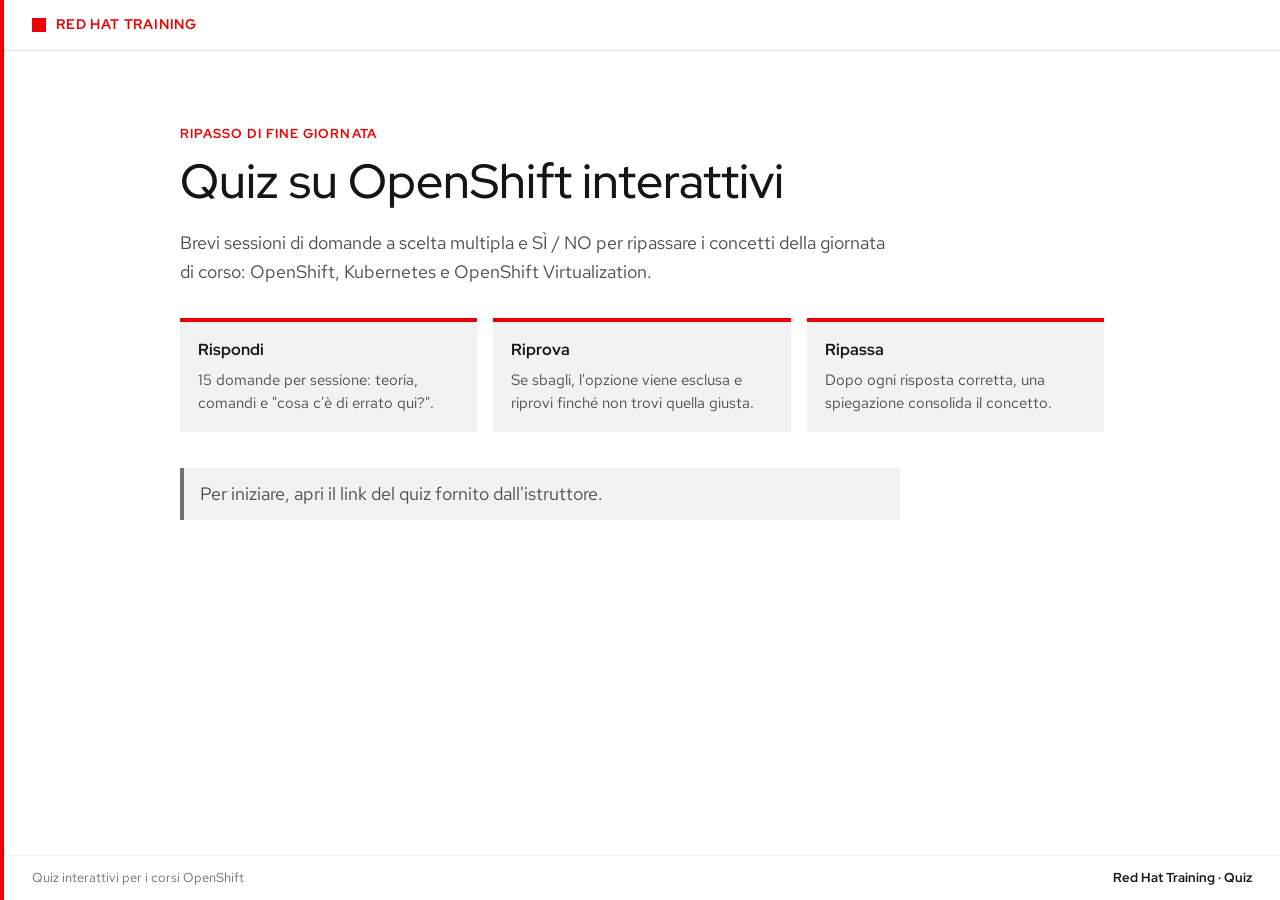
<file: index.html>
<!doctype html>
<html lang="it">
<head>
  <meta charset="utf-8">
  <meta name="viewport" content="width=device-width, initial-scale=1">
  <meta name="robots" content="noindex, nofollow">
  <title>Quiz OpenShift</title>
  <link rel="preconnect" href="https://fonts.googleapis.com">
  <link rel="preconnect" href="https://fonts.gstatic.com" crossorigin>
  <link href="https://fonts.googleapis.com/css2?family=Red+Hat+Display:wght@500;700&family=Red+Hat+Text:wght@400;500&display=swap" rel="stylesheet">
  <style>
    :root { --red: #ee0000; --ink: #151515; --ink-2: #4d4d4d; --ink-3: #707070; --soft: #f2f2f2; }
    * { box-sizing: border-box; }
    html, body { margin: 0; }
    body {
      min-height: 100vh; display: flex; flex-direction: column; background: #fff; color: var(--ink);
      font-family: "Red Hat Text", "Segoe UI", Arial, sans-serif; font-size: 18px; line-height: 1.55;
      border-left: 4px solid var(--red);
    }
    header { display: flex; align-items: center; gap: 10px; padding: 14px 28px; border-bottom: 3px solid var(--soft); }
    .mark { width: 14px; height: 14px; background: var(--red); }
    .label { font-family: "Red Hat Display", Arial, sans-serif; font-weight: 700; font-size: .85rem; letter-spacing: .06em; text-transform: uppercase; color: var(--red); }
    main { flex: 1; width: 100%; max-width: 980px; margin: 0 auto; padding: 72px 28px 48px; }
    .eyebrow { font-family: "Red Hat Display", Arial, sans-serif; font-weight: 700; font-size: .8rem; letter-spacing: .08em; text-transform: uppercase; color: var(--red); margin: 0 0 10px; }
    h1 { font-family: "Red Hat Display", Arial, sans-serif; font-weight: 500; font-size: clamp(2rem, 5vw, 3rem); line-height: 1.15; margin: 0 0 20px; }
    .lead { font-size: 1.15rem; color: var(--ink-2); max-width: 720px; margin: 0 0 32px; }
    .cards { display: grid; grid-template-columns: repeat(3, 1fr); gap: 16px; margin: 0 0 36px; }
    .card { border-top: 4px solid var(--red); background: var(--soft); padding: 16px 18px; }
    .card h2 { font-family: "Red Hat Display", Arial, sans-serif; font-weight: 700; font-size: 1rem; margin: 0 0 6px; }
    .card p { margin: 0; font-size: .95rem; color: var(--ink-2); }
    .note { border-left: 4px solid var(--ink-3); background: var(--soft); padding: 12px 16px; color: var(--ink-2); max-width: 720px; }
    footer { display: flex; justify-content: space-between; flex-wrap: wrap; gap: 12px; padding: 12px 28px; font-size: .8rem; color: var(--ink-3); border-top: 1px solid var(--soft); }
    footer strong { color: var(--ink); font-family: "Red Hat Display", Arial, sans-serif; }
    @media (max-width: 720px) {
      body { font-size: 16px; border-left-width: 3px; }
      header, main, footer { padding-left: 16px; padding-right: 16px; }
      main { padding-top: 40px; }
      .cards { grid-template-columns: 1fr; }
    }
  </style>
</head>
<body>
  <header><span class="mark" aria-hidden="true"></span><span class="label">Red Hat Training</span></header>
  <main>
    <p class="eyebrow">Ripasso di fine giornata</p>
    <h1>Quiz su OpenShift interattivi</h1>
    <p class="lead">Brevi sessioni di domande a scelta multipla e SÌ / NO per ripassare i concetti della giornata di corso: OpenShift, Kubernetes e OpenShift Virtualization.</p>
    <div class="cards">
      <div class="card"><h2>Rispondi</h2><p>15 domande per sessione: teoria, comandi e "cosa c'è di errato qui?".</p></div>
      <div class="card"><h2>Riprova</h2><p>Se sbagli, l'opzione viene esclusa e riprovi finché non trovi quella giusta.</p></div>
      <div class="card"><h2>Ripassa</h2><p>Dopo ogni risposta corretta, una spiegazione consolida il concetto.</p></div>
    </div>
    <p class="note">Per iniziare, apri il link del quiz fornito dall'istruttore.</p>
  </main>
  <footer><span>Quiz interattivi per i corsi OpenShift</span><strong>Red Hat Training · Quiz</strong></footer>
</body>
</html>
</file>
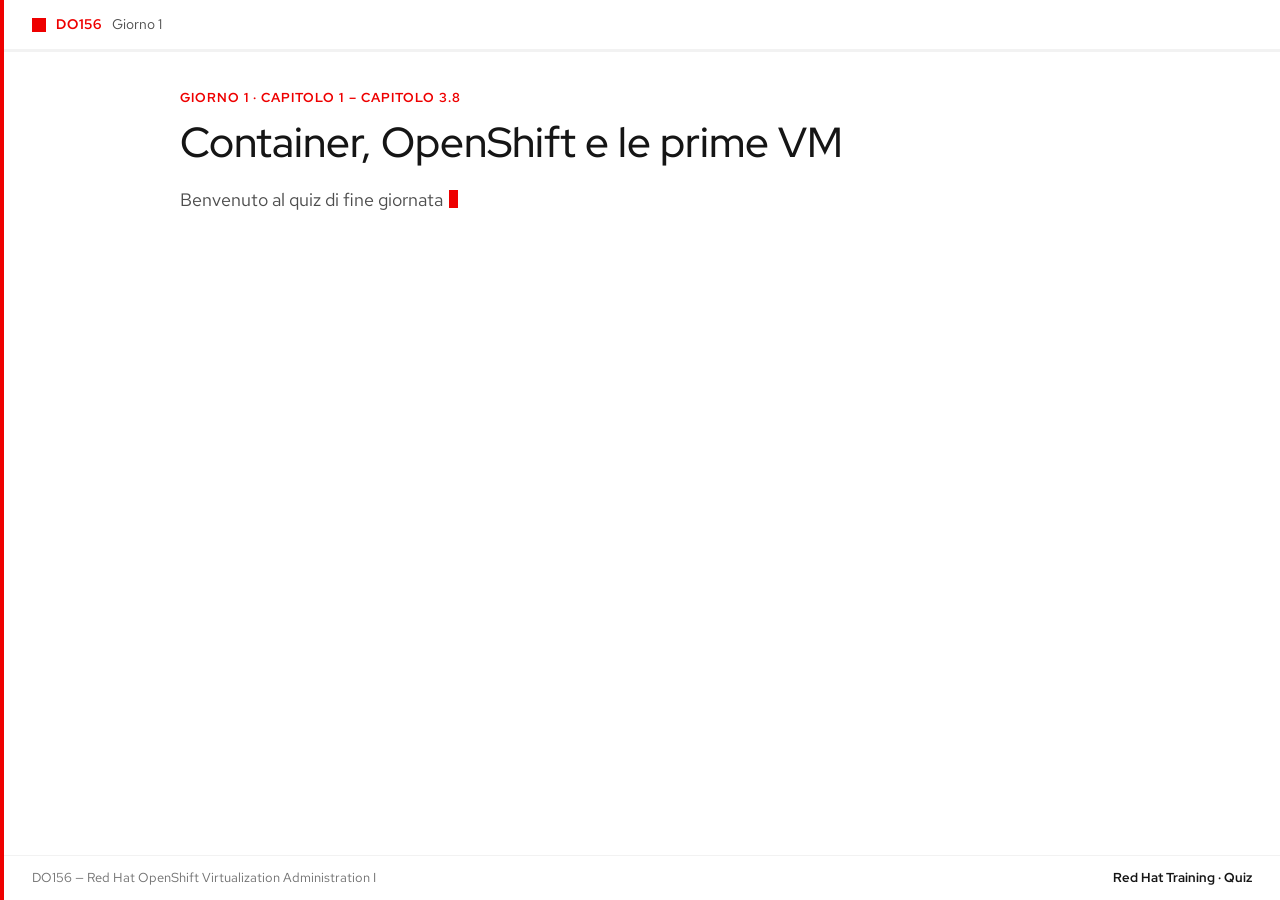
<file: DO156-day1.html>
<!doctype html>
<html lang="it">
<head>
  <meta charset="utf-8">
  <meta name="viewport" content="width=device-width, initial-scale=1">
  <meta name="robots" content="noindex, nofollow">
  <title>Container, OpenShift e le prime VM</title>
  <link rel="preconnect" href="https://fonts.googleapis.com">
  <link rel="preconnect" href="https://fonts.gstatic.com" crossorigin>
  <link href="https://fonts.googleapis.com/css2?family=Red+Hat+Display:wght@400;500;700;900&family=Red+Hat+Mono:wght@400;500&family=Red+Hat+Text:wght@400;500;700&display=swap" rel="stylesheet">
  <link rel="stylesheet" href="quiz.css">
</head>
<body>
  <header class="top">
    <div class="brand">
      <span class="mark" aria-hidden="true"></span>
      <span id="course-code" class="course-code">QUIZ</span>
      <span id="course-day" class="course-day"></span>
    </div>
    <div class="stats" id="stats" hidden>
      <span class="stat"><span class="k">Domanda</span><span class="v" id="progress">0/0</span></span>
      <span class="stat"><span class="k">Punti</span><span class="v" id="score">0</span></span>
      <span class="stat"><span class="k">Tempo</span><span class="v mono" id="timer" title="Tempo di risposta (le spiegazioni non contano)">00:00</span></span>
    </div>
  </header>
  <div class="bar" aria-hidden="true"><div id="bar-fill"></div></div>

  <main id="stage" aria-live="polite"></main>

  <footer class="foot">
    <span id="foot-course"></span>
    <span class="foot-brand">Red Hat Training · Quiz</span>
  </footer>

  <script type="application/json" id="quiz-data">{"meta":{"format":"quiz","id":"do156_day1_rapido","courseCode":"DO156","course":"DO156 — Red Hat OpenShift Virtualization Administration I","day":"Giorno 1","chapters":"Capitolo 1 – Capitolo 3.8","title":"Container, OpenShift e le prime VM","version":"1.0","language":"it","intro":["Benvenuto al quiz di fine giornata del corso DO156.","Oggi abbiamo visto container e Kubernetes, le edizioni e la console di OpenShift, l'architettura di OpenShift Virtualization e come creare e gestire le prime macchine virtuali.","Leggi con attenzione: alcune domande ti chiedono di trovare l'errore in un comando o in un manifest."],"outro":"Fondamenta ripassate. Domani: monitoraggio delle VM e networking."},"settings":{"shuffleOptions":true,"charsPerSecond":20,"points":[1000,500,250,100]},"questions":[{"id":"d1-cgroups","type":"choice","topic":"1.1 Containers and Kubernetes","question":"Un container sta consumando tutta la RAM del nodo. Quale meccanismo del kernel Linux permette di limitare CPU e memoria che un container può usare?","options":[{"id":"a","text":"Control Groups (cgroups)"},{"id":"b","text":"Namespaces"},{"id":"c","text":"SELinux"},{"id":"d","text":"chroot"}],"answer":"a","explanation":["I Control Groups (cgroups) assegnano a un gruppo di processi un tetto di risorse: CPU, memoria, I/O. Quando in un Pod imposti `resources.limits`, è il kernel, tramite i cgroups, a far rispettare quei valori.","I namespace, invece, isolano ciò che il processo vede (processi, rete, filesystem montati, hostname): danno l'illusione di essere soli sulla macchina, ma non limitano il consumo. SELinux aggiunge controllo degli accessi, non quote.","Regola da ricordare: namespace = isolamento, cgroups = limiti."]},{"id":"d1-namespaces","type":"yesno","topic":"1.1 Containers and Kubernetes","question":"I namespace del kernel Linux servono a limitare la quantità di memoria che un container può utilizzare?","answer":"no","explanation":["No. I namespace isolano la visibilità: ogni container ha la sua vista dei processi (PID namespace), delle interfacce di rete (network namespace), dei filesystem montati (mount namespace) e dell'hostname (UTS namespace).","Per limitare la memoria servono i cgroups. Le due tecnologie lavorano insieme: è la loro combinazione a trasformare un normale processo in un container isolato e contenuto.","Curiosità: anche ogni VM di OpenShift Virtualization gira dentro un pod, e quindi beneficia dello stesso isolamento."]},{"id":"d1-editions","type":"choice","topic":"1.3 OpenShift Components and Editions","question":"Un cliente vuole usare OpenShift solo per eseguire macchine virtuali, migrando da un hypervisor tradizionale, senza applicazioni containerizzate. Quale edizione è pensata per questo caso?","options":[{"id":"a","text":"OpenShift Virtualization Engine"},{"id":"b","text":"OpenShift Kubernetes Engine"},{"id":"c","text":"OpenShift Container Platform"},{"id":"d","text":"OpenShift Platform Plus"}],"answer":"a","explanation":["OpenShift Virtualization Engine è l'edizione dedicata ai soli carichi virtualizzati: include OpenShift Virtualization e i servizi di piattaforma necessari, ma non è pensata per eseguire applicazioni in container.","OpenShift Kubernetes Engine offre il nucleo enterprise di Kubernetes; OpenShift Container Platform aggiunge gli strumenti per sviluppatori e i servizi applicativi; OpenShift Platform Plus include anche gestione multi-cluster, sicurezza avanzata e registry.","Scegliere l'edizione giusta significa pagare solo ciò che serve al carico di lavoro."]},{"id":"d1-perspective","type":"yesno","topic":"1.5 OpenShift Web Console","question":"Nella console web, la prospettiva Administrator è quella in cui trovi la gestione di nodi, operatori installati e impostazioni del cluster?","answer":"si","explanation":["Sì. La prospettiva Administrator espone le risorse dell'intero cluster: Compute (nodi), Operators (OperatorHub e operatori installati), Administration (impostazioni del cluster) e la sezione Virtualization.","La prospettiva Developer è orientata alle applicazioni di un progetto: vista Topology, build, deploy e monitoraggio dell'applicazione.","In entrambe lavori dentro un Project: è un namespace Kubernetes con in più metadati e controlli di accesso."]},{"id":"d1-imperative-error","type":"choice","topic":"1.7 CLI · gestione imperativa","question":"Un collega vuole creare un deployment in modo imperativo e digita il comando qui sotto. Cosa c'è di errato?","code":["$ oc create deployment myapp -image=nginx"],"options":[{"id":"a","text":"Il flag va scritto con due trattini: `--image=nginx`"},{"id":"b","text":"`oc create` non può creare deployment: serve `oc apply`"},{"id":"c","text":"Manca l'opzione obbligatoria `-n` con il nome del progetto"},{"id":"d","text":"L'immagine deve sempre includere il tag, es. `nginx:latest`"}],"answer":"a","explanation":["I flag lunghi di oc e kubectl vogliono due trattini (`--image`). Con un solo trattino, `-image` viene letto come una serie di flag brevi (`-i`, `-m`, …) e il comando fallisce con un errore di flag sconosciuto.","Questa è la gestione imperativa: dici al cluster cosa fare, subito, con un comando. È comoda per prove veloci, ma non lascia un file con lo stato desiderato da riutilizzare.","Senza `-n` il comando usa il progetto corrente, e se il tag è omesso viene usato `latest`: non sono errori."],"fix":["$ oc create deployment myapp --image=nginx"]},{"id":"d1-declarative","type":"choice","topic":"1.7 CLI · gestione dichiarativa","question":"Hai il manifest `web01.yaml` con la definizione di una VM e vuoi gestirla in modo dichiarativo: applicarlo ora e riapplicarlo dopo ogni modifica al file. Quale comando usi?","options":[{"id":"a","text":"`oc apply -f web01.yaml`"},{"id":"b","text":"`oc create -f web01.yaml`"},{"id":"c","text":"`oc get -f web01.yaml`"},{"id":"d","text":"`oc delete -f web01.yaml`"}],"answer":"a","explanation":["`oc apply -f` è il cuore della gestione dichiarativa: il file descrive lo stato desiderato e il cluster lo confronta con quello attuale, creando la risorsa se non esiste o aggiornandola se il file è cambiato.","`oc create -f` funziona la prima volta, ma alla seconda esecuzione fallisce con AlreadyExists: create è un'operazione imperativa. `oc get -f` si limita a leggere le risorse descritte nel file.","Il vantaggio del dichiarativo: i file YAML possono stare in Git, essere revisionati e riapplicati identici su più cluster."]},{"id":"d1-login","type":"choice","topic":"1.8 Accesso al cluster da CLI","question":"Dalla console web hai usato \"Copy login command\" e ottenuto un token. Quale comando ti autentica correttamente sul cluster da terminale?","options":[{"id":"a","text":"`oc login --token=sha256~Xyz --server=https://api.ocp4.example.com:6443`"},{"id":"b","text":"`oc login --token=sha256~Xyz --server=https://console-openshift-console.apps.ocp4.example.com`"},{"id":"c","text":"`kubectl login --token=sha256~Xyz --server=https://api.ocp4.example.com:6443`"},{"id":"d","text":"`oc project --token=sha256~Xyz https://api.ocp4.example.com:6443`"}],"answer":"a","explanation":["`oc login` si autentica contro l'API server, che risponde all'indirizzo api.\u003ccluster>.\u003cdominio> sulla porta 6443. L'URL della console web (sotto il dominio apps) serve al browser, non alla CLI.","kubectl non ha un sottocomando login: usa il file kubeconfig, che proprio `oc login` crea e aggiorna in `~/.kube/config`. Per questo dopo il login funziona anche kubectl.","Dopo il login, `oc whoami` mostra l'utente, `oc project \u003cnome>` cambia il progetto corrente e `oc get co` mostra lo stato dei cluster operator."]},{"id":"d1-vmotion","type":"choice","topic":"2.1 OpenShift Virtualization","question":"Un amministratore VMware chiede: \"Qual è l'equivalente di vMotion in OpenShift Virtualization?\"","options":[{"id":"a","text":"Live Migration"},{"id":"b","text":"StorageClass"},{"id":"c","text":"Descheduler"},{"id":"d","text":"Multus"}],"answer":"a","explanation":["La Live Migration sposta una VM in esecuzione da un nodo all'altro senza spegnerla, proprio come vMotion: memoria e stato vengono copiati mentre la VM continua a lavorare.","Le altre analogie viste nel corso: StorageClass ≈ datastore, descheduler e pod eviction ≈ DRS (ribilanciamento dei carichi), Multus ≈ switch virtuali per le reti aggiuntive.","Ricorda: la live migration richiede dischi su storage condiviso con accesso ReadWriteMany. Lo vedrai nel capitolo sullo storage."]},{"id":"d1-virt-launcher","type":"choice","topic":"2.3 Componenti di OpenShift Virtualization","question":"Per ogni VM in esecuzione, OpenShift Virtualization crea un pod che ospita il processo QEMU/KVM della macchina virtuale. Come si chiama questo pod?","options":[{"id":"a","text":"virt-launcher"},{"id":"b","text":"virt-handler"},{"id":"c","text":"virt-controller"},{"id":"d","text":"virt-api"}],"answer":"a","explanation":["Ogni VM accesa gira dentro un pod `virt-launcher-\u003cnome-vm>-xxxxx`, che contiene libvirtd e il processo QEMU/KVM. Per Kubernetes la VM è quindi un pod come gli altri: viene schedulata, ha risorse, label e rete.","Gli altri componenti: virt-api convalida le richieste (webhook), virt-controller riconcilia lo stato e crea i pod virt-launcher, virt-handler è il DaemonSet presente su ogni nodo che gestisce le VM locali.","Sono tutti installati dall'HyperConverged Operator nel namespace `openshift-cnv`."]},{"id":"d1-virt-handler","type":"yesno","topic":"2.3 Componenti di OpenShift Virtualization","question":"virt-handler viene eseguito come DaemonSet: ne trovi quindi un'istanza su ogni nodo che può ospitare VM?","answer":"si","explanation":["Sì. Un DaemonSet garantisce un pod per ciascun nodo selezionato. virt-handler deve stare su ogni nodo che esegue VM perché è l'agente locale: prende in carico le VMI assegnate a quel nodo e dialoga con i rispettivi virt-launcher.","Puoi verificarlo con `oc get pods -n openshift-cnv -o wide`: vedrai un pod virt-handler per ogni nodo, con il nome del nodo nella colonna NODE.","Se il virt-handler di un nodo non è pronto, quel nodo non può avviare né gestire macchine virtuali."]},{"id":"d1-vm-vmi","type":"choice","topic":"3.1 Virtual Machine Resources","question":"Fermi la VM `web01` con `virtctl stop web01`. Cosa succede alle risorse VirtualMachine e VirtualMachineInstance?","options":[{"id":"a","text":"La VirtualMachineInstance viene eliminata; la VirtualMachine resta con la sua configurazione"},{"id":"b","text":"Vengono eliminate entrambe: per riaccenderla bisogna riapplicare il manifest"},{"id":"c","text":"La VirtualMachine viene eliminata; la VirtualMachineInstance resta in stato Stopped"},{"id":"d","text":"Nessuna delle due cambia: il processo QEMU viene solo messo in pausa"}],"answer":"a","explanation":["La VirtualMachine (VM) è la definizione persistente e dichiarativa: CPU, memoria, dischi, reti e politica di esecuzione. La VirtualMachineInstance (VMI) rappresenta l'istanza in esecuzione, insieme al suo pod virt-launcher.","Allo stop la VMI viene eliminata, ma la VM resta: un successivo `virtctl start web01` crea una nuova VMI con la stessa configurazione.","Mettere in pausa è un'altra cosa: `virtctl pause vm web01` congela la VMI senza eliminarla, e `virtctl unpause vm web01` la riprende."]},{"id":"d1-runstrategy","type":"yesno","topic":"3.1 RunStrategy","question":"Questo manifest viene accettato dal cluster?","code":["apiVersion: kubevirt.io/v1","kind: VirtualMachine","metadata:","  name: db01","spec:","  running: true","  runStrategy: Always","  template:","    spec:","      # ... domain, volumes, networks ..."],"answer":"no","explanation":["No. `running` e `runStrategy` sono mutuamente esclusivi: la validazione di virt-api rifiuta una VM che li specifica entrambi. `running` è il campo storico (true/false), `runStrategy` quello attuale e più espressivo.","Valori principali di runStrategy: Always (la VM deve essere sempre accesa e viene riavviata se si arresta), RerunOnFailure (riavviata solo in caso di errore), Manual (decidi tu con start e stop), Halted (spenta).","I comandi `virtctl start` e `virtctl stop` agiscono proprio su questo stato desiderato."],"fix":["spec:","  runStrategy: Always","  template:","    spec:","      # ..."]},{"id":"d1-instancetype","type":"choice","topic":"3.3 Instance types","question":"Devi creare la VM per una cache in memoria che richiede molta RAM rispetto alle vCPU. Quale serie di common-instancetypes scegli?","options":[{"id":"a","text":"Serie M (memory-intensive)"},{"id":"b","text":"Serie U (universal, bilanciata)"},{"id":"c","text":"Serie CX (compute-intensive)"},{"id":"d","text":"Serie N (rete con DPDK)"}],"answer":"a","explanation":["Gli instance type definiscono in un colpo solo vCPU e memoria della VM. Le serie del catalogo common-instancetypes: U per uso generale e bilanciato, CX per carichi compute-intensive, M per carichi che richiedono molta memoria, N per rete ad alte prestazioni con DPDK, GN per GPU.","Il nome si legge serie, versione e taglia: `u1.medium` è serie U, versione 1, taglia medium. Più grande la taglia, più risorse.","Le preference (VirtualMachineClusterPreference) completano il quadro con le impostazioni consigliate per il sistema operativo guest, per esempio il bus dei dischi."]},{"id":"d1-cloudinit","type":"choice","topic":"3.3 cloud-init","question":"La VM si avvia, ma l'utente `devops` non viene creato e la chiave SSH non funziona. Cosa c'è di errato in questa parte del manifest?","code":["volumes:","- name: cloudinitdisk","  cloudInitNoCloud:","    userData: |-","      users:","      - name: devops","        ssh_authorized_keys:","        - ssh-ed25519 AAAAC3Nza... devops@workstation"],"options":[{"id":"a","text":"Manca la prima riga `#cloud-config` all'inizio di userData"},{"id":"b","text":"`cloudInitNoCloud` non esiste: si usa solo `cloudInitConfigDrive`"},{"id":"c","text":"Le chiavi SSH si possono iniettare solo dalla console web"},{"id":"d","text":"Il volume deve chiamarsi obbligatoriamente `cloud-init`"}],"answer":"a","explanation":["cloud-init interpreta userData come configurazione YAML solo se la prima riga è esattamente `#cloud-config`. Senza quell'intestazione il contenuto non viene riconosciuto: l'utente non viene creato e la chiave non viene installata.","`cloudInitNoCloud` è la sorgente dati usata di solito con OpenShift Virtualization: il contenuto arriva alla VM come un piccolo disco (qui `cloudinitdisk`) letto al primo avvio.","Con cloud-init puoi anche scrivere file (per esempio /etc/motd), installare pacchetti e abilitare servizi al boot."],"fix":["userData: |-","  #cloud-config","  users:","  - name: devops","    ssh_authorized_keys:","    - ssh-ed25519 AAAAC3Nza... devops@workstation"]},{"id":"d1-port-forward","type":"choice","topic":"3.7 virtctl","question":"La VM `web01` ha un web server sulla porta 80. Vuoi provarlo dalla workstation su http://localhost:8080 senza creare Service né Route. Quale comando usi?","options":[{"id":"a","text":"`virtctl port-forward vm/web01 8080:80`"},{"id":"b","text":"`virtctl port-forward vm/web01 80:8080`"},{"id":"c","text":"`virtctl expose vm web01 --port=8080`"},{"id":"d","text":"`virtctl console web01 --port=8080`"}],"answer":"a","explanation":["`virtctl port-forward` apre un tunnel dalla workstation alla VM passando dall'API server. La sintassi è `\u003cporta-locale>:\u003cporta-della-VM>`: 8080:80 inoltra localhost:8080 alla porta 80 di web01.","`virtctl expose` creerebbe invece un Service, mentre `virtctl console` apre la console seriale (testuale) e `virtctl vnc` quella grafica.","Il port-forward resta attivo finché il comando è in esecuzione: è uno strumento di test e debug, non un modo per esporre il servizio in modo permanente."]}]}</script>
  <script src="validate.js"></script>
  <script src="quiz.js"></script>
</body>
</html>
</file>
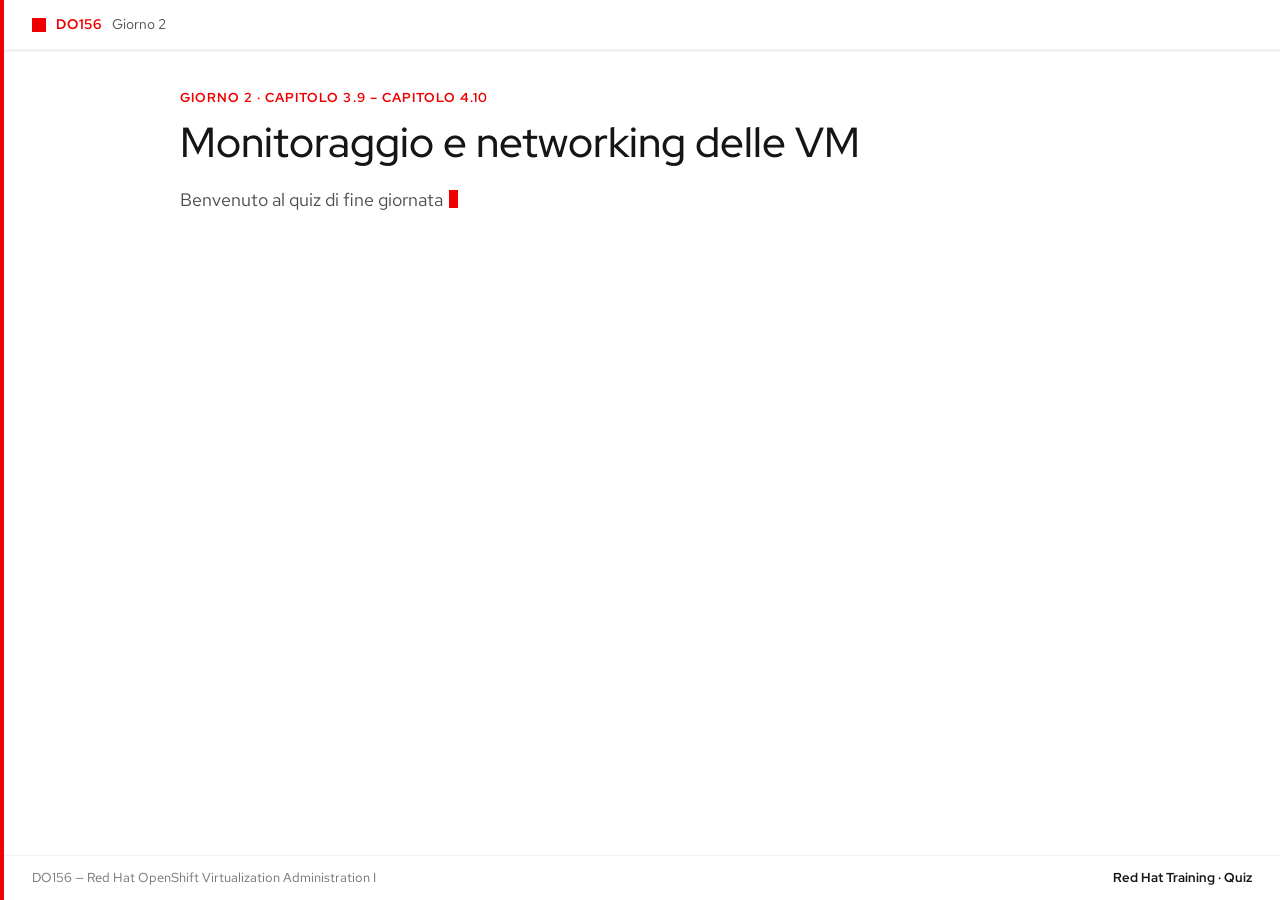
<file: DO156-day2.html>
<!doctype html>
<html lang="it">
<head>
  <meta charset="utf-8">
  <meta name="viewport" content="width=device-width, initial-scale=1">
  <meta name="robots" content="noindex, nofollow">
  <title>Monitoraggio e networking delle VM</title>
  <link rel="preconnect" href="https://fonts.googleapis.com">
  <link rel="preconnect" href="https://fonts.gstatic.com" crossorigin>
  <link href="https://fonts.googleapis.com/css2?family=Red+Hat+Display:wght@400;500;700;900&family=Red+Hat+Mono:wght@400;500&family=Red+Hat+Text:wght@400;500;700&display=swap" rel="stylesheet">
  <link rel="stylesheet" href="quiz.css">
</head>
<body>
  <header class="top">
    <div class="brand">
      <span class="mark" aria-hidden="true"></span>
      <span id="course-code" class="course-code">QUIZ</span>
      <span id="course-day" class="course-day"></span>
    </div>
    <div class="stats" id="stats" hidden>
      <span class="stat"><span class="k">Domanda</span><span class="v" id="progress">0/0</span></span>
      <span class="stat"><span class="k">Punti</span><span class="v" id="score">0</span></span>
      <span class="stat"><span class="k">Tempo</span><span class="v mono" id="timer" title="Tempo di risposta (le spiegazioni non contano)">00:00</span></span>
    </div>
  </header>
  <div class="bar" aria-hidden="true"><div id="bar-fill"></div></div>

  <main id="stage" aria-live="polite"></main>

  <footer class="foot">
    <span id="foot-course"></span>
    <span class="foot-brand">Red Hat Training · Quiz</span>
  </footer>

  <script type="application/json" id="quiz-data">{"meta":{"format":"quiz","id":"do156_day2_rapido","courseCode":"DO156","course":"DO156 — Red Hat OpenShift Virtualization Administration I","day":"Giorno 2","chapters":"Capitolo 3.9 – Capitolo 4.10","title":"Monitoraggio e networking delle VM","version":"1.0","language":"it","intro":["Benvenuto al quiz di fine giornata del corso DO156.","Oggi abbiamo visto il monitoraggio delle VM e il networking: pod network, Service, Multus, User-Defined Network, Route e Service LoadBalancer con MetalLB.","Alcune domande ti mostrano un manifest o un output di comando: leggili con attenzione prima di rispondere."],"outro":"Rete sotto controllo. Domani: VM multihomed e gestione dello storage."},"settings":{"shuffleOptions":true,"charsPerSecond":20,"points":[1000,500,250,100]},"questions":[{"id":"d2-metrics","type":"choice","topic":"3.9 Monitoring","question":"Nella pagina Virtualization > Overview vedi i grafici di CPU, memoria, IOPS dello storage e traffico di rete delle VM. Da dove provengono queste metriche?","options":[{"id":"a","text":"Dallo stack di monitoring di OpenShift basato su Prometheus"},{"id":"b","text":"Dal database etcd del cluster"},{"id":"c","text":"Dai log del pod virt-launcher"},{"id":"d","text":"Dal file /var/log/messages di ogni guest"}],"answer":"a","explanation":["OpenShift include uno stack di monitoring basato su Prometheus: raccoglie a intervalli regolari le metriche esposte dai componenti del cluster, comprese quelle di OpenShift Virtualization (con prefisso `kubevirt_`), e le rende disponibili alla console e alle regole di alert.","La console le mostra nei grafici; in Observe > Metrics puoi interrogarle direttamente in PromQL, e si possono visualizzare anche in dashboard Grafana.","etcd conserva lo stato delle risorse del cluster, non le serie storiche delle prestazioni."]},{"id":"d2-guest-agent","type":"yesno","topic":"3.9 QEMU guest agent","question":"Il QEMU guest agent deve essere installato e attivo nel sistema operativo della VM perché `virtctl guestosinfo` restituisca informazioni sul guest?","answer":"si","explanation":["Sì. Il QEMU guest agent è un piccolo demone (pacchetto qemu-guest-agent) che gira dentro la VM e risponde alle richieste dell'hypervisor: sistema operativo e versione, kernel, hostname, filesystem, utenti collegati, indirizzi IP.","Senza agent questi comandi non hanno nessuno a cui chiedere. Quando l'agent è raggiungibile, lo stato della VMI riporta la condizione AgentConnected.","L'agent serve anche altrove: per mostrare gli IP delle interfacce secondarie e per congelare il filesystem durante uno snapshot."]},{"id":"d2-fslist","type":"choice","topic":"3.10 Ispezione del guest","question":"Un utente segnala che il disco della VM `app01` è quasi pieno. Quale comando mostra, dal cluster, i filesystem montati nel guest con lo spazio totale e quello utilizzato?","options":[{"id":"a","text":"`virtctl fslist app01`"},{"id":"b","text":"`virtctl guestosinfo app01`"},{"id":"c","text":"`virtctl userlist app01`"},{"id":"d","text":"`oc get pvc app01`"}],"answer":"a","explanation":["`virtctl fslist` interroga il QEMU guest agent e restituisce i filesystem visti dal sistema operativo: punto di montaggio, tipo, spazio totale e usato.","`virtctl guestosinfo` restituisce invece informazioni sul sistema operativo (distribuzione, versione, kernel, hostname) e `virtctl userlist` gli utenti collegati. `oc get pvc` mostra la capacità del volume lato cluster, non lo spazio occupato dentro il guest.","Gli stessi dati compaiono nella pagina della VM della console web, quando il guest agent è attivo."]},{"id":"d2-resize","type":"choice","topic":"3.11 Diagnostica delle risorse","question":"La VM `mariadb-perf` (instance type `u1.small`) mostra nei grafici la CPU costantemente al 100%, mentre la memoria resta sotto il 50%. Qual è l'intervento corretto?","options":[{"id":"a","text":"Passare a un instance type con più vCPU"},{"id":"b","text":"Aumentare la dimensione del disco di root"},{"id":"c","text":"Aggiungere una seconda interfaccia di rete"},{"id":"d","text":"Creare uno snapshot della VM"}],"answer":"a","explanation":["I grafici indicano una saturazione della CPU, non della memoria né dello storage: la soluzione è dare più vCPU alla VM. Con gli instance type si sceglie una taglia più grande, invece di modificare a mano i singoli valori.","Prima di intervenire leggi sempre le metriche insieme: CPU, memoria, IOPS e rete. Un collo di bottiglia su una risorsa si risolve su quella risorsa.","Uno snapshot è utile prima di una modifica rischiosa, ma da solo non risolve un problema di prestazioni."]},{"id":"d2-masquerade","type":"choice","topic":"4.1 Software-defined networks","question":"Crei una VM senza specificare nulla sulla rete. Con quale metodo di binding la sua interfaccia viene collegata alla pod network predefinita?","options":[{"id":"a","text":"masquerade"},{"id":"b","text":"l2bridge"},{"id":"c","text":"SR-IOV"},{"id":"d","text":"macvtap"}],"answer":"a","explanation":["Il binding predefinito sulla pod network è `masquerade`: dentro il pod virt-launcher la VM riceve un indirizzo interno e il traffico viene tradotto (NAT) verso l'IP del pod. Per il resto del cluster la VM è raggiungibile all'indirizzo del suo pod.","In questo modo la VM partecipa alla rete overlay OVN-Kubernetes come qualsiasi pod e può essere esposta con Service e Route.","`l2bridge` è il binding usato con le User-Defined Network; SR-IOV serve per l'accesso diretto a schede di rete fisiche ad alte prestazioni."]},{"id":"d2-dns","type":"choice","topic":"4.2 Comunicazione tra VM","question":"Il Service `mariadb` si trova nel progetto `db-prod`. Una VM del progetto `web` deve raggiungerlo tramite DNS. Quale nome completo usa?","options":[{"id":"a","text":"`mariadb.db-prod.svc.cluster.local`"},{"id":"b","text":"`db-prod.mariadb.svc.cluster.local`"},{"id":"c","text":"`mariadb.web.svc.cluster.local`"},{"id":"d","text":"`mariadb.db-prod.apps.cluster.local`"}],"answer":"a","explanation":["Il DNS interno del cluster (CoreDNS) registra ogni Service come `\u003cservice>.\u003cnamespace>.svc.cluster.local`. Dallo stesso namespace basta il nome breve `mariadb`; da un altro namespace serve indicare anche il namespace: `mariadb.db-prod`.","Un Service ClusterIP ha un IP virtuale stabile, raggiungibile solo dall'interno del cluster, e distribuisce il traffico verso i pod (o le VM) selezionati dalle label.","Il dominio apps è invece quello delle Route, cioè degli indirizzi pubblicati verso l'esterno."]},{"id":"d2-selector","type":"choice","topic":"4.2 Service e label","question":"Il Service `mariadb` qui sotto non ha endpoint e le connessioni falliscono. Cosa c'è di errato?","code":["apiVersion: kubevirt.io/v1","kind: VirtualMachine","metadata:","  name: mariadb","  labels:","    app: mariadb","spec:","  runStrategy: Always","  template:","    metadata:","      labels:","        kubevirt.io/domain: mariadb","---","apiVersion: v1","kind: Service","metadata:","  name: mariadb","spec:","  selector:","    app: mariadb","  ports:","  - port: 3306","    targetPort: 3306"],"options":[{"id":"a","text":"La label `app: mariadb` è nei metadata della VM, non in `spec.template.metadata.labels`"},{"id":"b","text":"Un Service non può puntare a una VM: serve una Route"},{"id":"c","text":"La porta 3306 non può essere esposta da un Service ClusterIP"},{"id":"d","text":"Manca il campo `clusterIP` con un indirizzo fisso"}],"answer":"a","explanation":["Il Service seleziona dei pod tramite label. La VM non è un pod: il pod è il virt-launcher, che riceve le label scritte in `spec.template.metadata.labels`, non quelle nei `metadata.labels` della VM stessa.","Spostando `app: mariadb` nel template e riavviando la VM (così nasce un nuovo virt-launcher con la label), il Service trova il pod e gli endpoint compaiono. Verifica con `oc describe svc mariadb`, alla riga Endpoints.","Errore classico: label giusta, posto sbagliato."],"fix":["spec:","  runStrategy: Always","  template:","    metadata:","      labels:","        kubevirt.io/domain: mariadb","        app: mariadb"]},{"id":"d2-nad","type":"choice","topic":"4.3 Multus CNI","question":"Vuoi collegare una VM, oltre che alla pod network, a una rete esterna tramite un Linux bridge già presente sui nodi. Quale risorsa custom definisce questa rete aggiuntiva per il namespace?","options":[{"id":"a","text":"NetworkAttachmentDefinition"},{"id":"b","text":"NodeNetworkConfigurationPolicy"},{"id":"c","text":"UserDefinedNetwork"},{"id":"d","text":"Route"}],"answer":"a","explanation":["La NetworkAttachmentDefinition (NAD) è la risorsa letta da Multus: descrive una rete secondaria (per esempio un Linux bridge o una VLAN) a cui pod e VM del namespace possono collegarsi.","La NodeNetworkConfigurationPolicy configura invece la rete dei nodi, per esempio crea il bridge sulla scheda fisica: la vedrai domani. La UserDefinedNetwork crea una rete primaria isolata per il namespace.","Nella VM la NAD viene richiamata in `spec.template.spec.networks`, con `multus.networkName`."]},{"id":"d2-multihoming","type":"yesno","topic":"4.3 Multihoming","question":"Con Multus una VM può avere contemporaneamente un'interfaccia sulla pod network e una o più interfacce su reti secondarie?","answer":"si","explanation":["Sì: si chiama multihoming. Multus è un meta-plugin CNI: affida la rete principale al plugin predefinito (OVN-Kubernetes) e aggiunge le interfacce secondarie descritte dalle NetworkAttachmentDefinition.","Caso tipico: l'interfaccia sulla pod network per il traffico gestito dal cluster (Service, Route) e una seconda scheda collegata alla rete fisica, per esempio di backup o di storage.","Nella VM ogni interfaccia compare due volte: in `domain.devices.interfaces` (la scheda vista dal guest) e in `networks` (la rete a cui è collegata)."]},{"id":"d2-udn-label","type":"yesno","topic":"4.5 User-defined networks","question":"Puoi aggiungere la label `k8s.ovn.org/primary-user-defined-network` a un namespace già esistente e poi creare al suo interno una UserDefinedNetwork primaria?","answer":"no","explanation":["No. Il namespace deve avere la label `k8s.ovn.org/primary-user-defined-network` fin dalla sua creazione: non si può aggiungerla dopo per convertire un namespace esistente.","La rete primaria è una scelta di fondo del namespace: tutti i pod e le VM che vi nascono vengono collegati alla UDN invece che alla pod network predefinita.","Ordine corretto: namespace con la label, poi la UserDefinedNetwork, poi le VM."]},{"id":"d2-udn-benefits","type":"choice","topic":"4.5 User-defined networks","question":"Quale vantaggio offre una UserDefinedNetwork primaria con topologia Layer2 alle VM di un tenant?","options":[{"id":"a","text":"Isola la rete del namespace dagli altri tenant senza NetworkPolicy, e la VM conserva l'IP durante la live migration"},{"id":"b","text":"Espone automaticamente le VM su Internet con un IP pubblico"},{"id":"c","text":"Rende inutili Service e Route per qualunque tipo di traffico"},{"id":"d","text":"Permette di superare il limite di vCPU fissato dall'instance type"}],"answer":"a","explanation":["Una UDN primaria crea una rete separata per il namespace: i carichi del tenant comunicano tra loro ma non vedono quelli degli altri namespace, senza dover scrivere NetworkPolicy complesse.","Con la topologia Layer2 le VM stanno sullo stesso segmento logico su tutti i nodi: l'indirizzo IP, assegnato da un DHCP interno, segue la VM anche quando migra su un altro nodo.","Nella VM l'interfaccia collegata alla UDN usa il binding `l2bridge`."]},{"id":"d2-edge","type":"choice","topic":"4.7 Route","question":"Una VM Apache risponde solo in HTTP sulla porta 80. Vuoi pubblicarla in HTTPS usando il certificato del router di OpenShift. Che tipo di terminazione TLS imposti sulla Route?","options":[{"id":"a","text":"edge"},{"id":"b","text":"passthrough"},{"id":"c","text":"reencrypt"},{"id":"d","text":"Nessuna: le Route supportano solo HTTP in chiaro"}],"answer":"a","explanation":["Con la terminazione `edge` il TLS termina sul router (Ingress Controller): il client parla in HTTPS con il router, che inoltra il traffico in chiaro al Service e quindi alla VM. È la scelta giusta quando l'applicazione non gestisce TLS.","`passthrough` inoltra il traffico cifrato fino al backend, che deve presentare il proprio certificato; `reencrypt` decifra sul router e cifra di nuovo verso il backend.","Comando tipico: `oc create route edge apache --service=apache`."]},{"id":"d2-route-mysql","type":"yesno","topic":"4.7 / 4.9 Accesso esterno","question":"Vuoi rendere raggiungibile dall'esterno del cluster il database MariaDB (porta 3306) di una VM. Una Route è lo strumento adatto?","answer":"no","explanation":["No. Le Route sono gestite dall'Ingress Controller, un proxy pensato per HTTP e HTTPS: instrada il traffico in base al nome host, quindi non è adatto a protocolli TCP come MySQL, SSH o LDAP.","Per questi protocolli si usa un Service di tipo `LoadBalancer`, che assegna un indirizzo IP esterno dedicato e stabile. Su bare metal l'indirizzo lo fornisce MetalLB.","Regola pratica: web → Route; tutto il resto → LoadBalancer."]},{"id":"d2-lb-pending","type":"choice","topic":"4.9 LoadBalancer","question":"Hai creato un Service LoadBalancer per l'SSH della VM `bastion`, ma l'indirizzo esterno non arriva mai. Su un cluster bare metal, qual è la causa più probabile?","code":["$ oc get svc bastion-ssh","NAME          TYPE           CLUSTER-IP     EXTERNAL-IP   PORT(S)        AGE","bastion-ssh   LoadBalancer   172.30.84.12   \u003cpending>     22:31522/TCP   12m"],"options":[{"id":"a","text":"MetalLB non è installato o non ha un pool di indirizzi (IPAddressPool) da assegnare"},{"id":"b","text":"La porta 22 non può essere esposta da un Service"},{"id":"c","text":"La VM bastion è spenta"},{"id":"d","text":"Serve una Route per assegnare l'indirizzo esterno"}],"answer":"a","explanation":["Su un cloud pubblico l'IP esterno di un LoadBalancer lo fornisce il provider. Su bare metal nessuno lo fa, a meno di installare l'operatore MetalLB e configurare un IPAddressPool con gli indirizzi disponibili, più un annuncio Layer 2 o BGP.","Finché nessuno assegna un indirizzo, EXTERNAL-IP resta `\u003cpending>`. Il Service funziona comunque all'interno (ClusterIP) e tramite la NodePort (qui 31522).","Se la VM fosse spenta l'IP verrebbe assegnato lo stesso: mancherebbero solo gli endpoint."]},{"id":"d2-metallb","type":"choice","topic":"4.9 / 4.10 MetalLB","question":"MetalLB è configurato in modalità Layer 2. Come fanno i client della rete locale a raggiungere l'IP esterno del Service?","options":[{"id":"a","text":"Un nodo del cluster risponde alle richieste ARP per quell'IP e riceve il traffico"},{"id":"b","text":"I nodi annunciano l'IP ai router tramite sessioni BGP"},{"id":"c","text":"L'IP viene registrato nel DNS pubblico del cluster"},{"id":"d","text":"Il traffico passa sempre dal router dell'Ingress Controller"}],"answer":"a","explanation":["In modalità Layer 2 un nodo del cluster diventa responsabile dell'indirizzo e risponde alle richieste ARP: i client inviano a quel nodo i pacchetti, che vengono poi inoltrati alla VM. Non serve configurare i router, ma il traffico entra da un solo nodo alla volta.","In modalità Layer 3 i nodi stabiliscono sessioni BGP con i router e annunciano l'indirizzo, distribuendo il traffico su più nodi.","Nel corso hai attivato l'accesso SSH via LoadBalancer direttamente dalla pagina della VM nella console web."]}]}</script>
  <script src="validate.js"></script>
  <script src="quiz.js"></script>
</body>
</html>
</file>
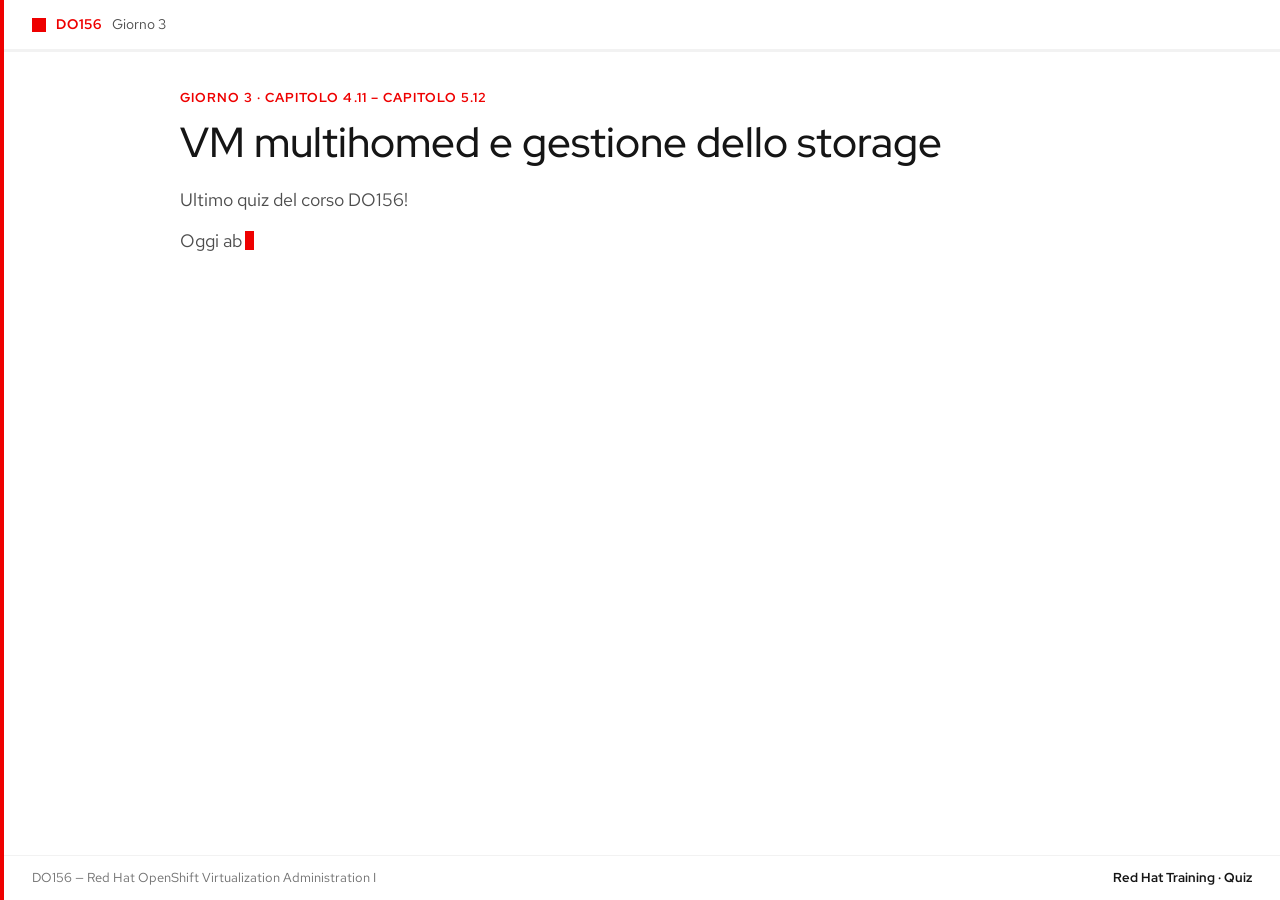
<file: DO156-day3.html>
<!doctype html>
<html lang="it">
<head>
  <meta charset="utf-8">
  <meta name="viewport" content="width=device-width, initial-scale=1">
  <meta name="robots" content="noindex, nofollow">
  <title>VM multihomed e gestione dello storage</title>
  <link rel="preconnect" href="https://fonts.googleapis.com">
  <link rel="preconnect" href="https://fonts.gstatic.com" crossorigin>
  <link href="https://fonts.googleapis.com/css2?family=Red+Hat+Display:wght@400;500;700;900&family=Red+Hat+Mono:wght@400;500&family=Red+Hat+Text:wght@400;500;700&display=swap" rel="stylesheet">
  <link rel="stylesheet" href="quiz.css">
</head>
<body>
  <header class="top">
    <div class="brand">
      <span class="mark" aria-hidden="true"></span>
      <span id="course-code" class="course-code">QUIZ</span>
      <span id="course-day" class="course-day"></span>
    </div>
    <div class="stats" id="stats" hidden>
      <span class="stat"><span class="k">Domanda</span><span class="v" id="progress">0/0</span></span>
      <span class="stat"><span class="k">Punti</span><span class="v" id="score">0</span></span>
      <span class="stat"><span class="k">Tempo</span><span class="v mono" id="timer" title="Tempo di risposta (le spiegazioni non contano)">00:00</span></span>
    </div>
  </header>
  <div class="bar" aria-hidden="true"><div id="bar-fill"></div></div>

  <main id="stage" aria-live="polite"></main>

  <footer class="foot">
    <span id="foot-course"></span>
    <span class="foot-brand">Red Hat Training · Quiz</span>
  </footer>

  <script type="application/json" id="quiz-data">{"meta":{"format":"quiz","id":"do156_day3_rapido","courseCode":"DO156","course":"DO156 — Red Hat OpenShift Virtualization Administration I","day":"Giorno 3","chapters":"Capitolo 4.11 – Capitolo 5.12","title":"VM multihomed e gestione dello storage","version":"1.0","language":"it","intro":["Ultimo quiz del corso DO156!","Oggi abbiamo visto le VM multihomed con NMState, lo storage persistente, i dischi a caldo, export e import, gli snapshot e la clonazione.","Come sempre: se sbagli riprova, e leggi la spiegazione dopo ogni risposta. È il tuo ripasso finale."],"outro":"Corso completato: ora sai creare, collegare in rete e proteggere le tue VM su OpenShift. Grazie!"},"settings":{"shuffleOptions":true,"charsPerSecond":20,"points":[1000,500,250,100]},"questions":[{"id":"d3-nncp","type":"choice","topic":"4.11 Kubernetes NMState","question":"Devi creare sui nodi worker un Linux bridge `br1` collegato alla scheda fisica `ens4`. Quale risorsa usi?","options":[{"id":"a","text":"NodeNetworkConfigurationPolicy"},{"id":"b","text":"NetworkAttachmentDefinition"},{"id":"c","text":"UserDefinedNetwork"},{"id":"d","text":"Service di tipo LoadBalancer"}],"answer":"a","explanation":["La NodeNetworkConfigurationPolicy (NNCP) è la risorsa dell'operatore Kubernetes NMState: descrive lo stato di rete desiderato sui nodi (bridge, bond, VLAN, interfacce) e l'operatore lo applica. Con `nodeSelector` scegli su quali nodi.","Lo stato di avanzamento si controlla con `oc get nncp` e, nodo per nodo, con `oc get nnce` (NodeNetworkConfigurationEnactment).","Una volta creato il bridge, una NetworkAttachmentDefinition lo rende disponibile alle VM di un namespace."]},{"id":"d3-nad-port","type":"yesno","topic":"4.11 NNCP e NAD","question":"Una NetworkAttachmentDefinition di tipo bridge, da sola, collega anche il bridge alla scheda fisica del nodo (per esempio `ens4`)?","answer":"no","explanation":["No. La NAD dice alle VM a quale bridge collegarsi, ma non configura le interfacce fisiche dei nodi. Aggiungere `ens4` come porta del bridge è compito della NodeNetworkConfigurationPolicy.","Senza la NNCP il bridge non avrebbe nessuna porta fisica: il traffico della VM non uscirebbe verso la rete esterna.","La catena completa è: NNCP (bridge sul nodo) → NAD (rete per il namespace) → interfaccia secondaria nella VM."]},{"id":"d3-sriov","type":"choice","topic":"4.11 Interfacce secondarie","question":"Un'applicazione di telecomunicazioni nella VM richiede la massima velocità e la latenza più bassa possibile sulla scheda di rete secondaria. Quale tipo di interfaccia scegli?","options":[{"id":"a","text":"SR-IOV, che assegna alla VM una funzione virtuale della scheda fisica"},{"id":"b","text":"VirtIO collegata a un Linux bridge"},{"id":"c","text":"masquerade sulla pod network"},{"id":"d","text":"l2bridge su una User-Defined Network"}],"answer":"a","explanation":["Con SR-IOV la scheda di rete fisica si presenta come più funzioni virtuali (VF), e una di queste viene assegnata direttamente alla VM: il traffico salta lo stack di rete software dell'host, con prestazioni vicine al bare metal.","Le interfacce VirtIO su bridge sono più flessibili e non richiedono hardware particolare, ma il traffico passa dallo stack di rete del nodo.","SR-IOV richiede schede compatibili e l'operatore SR-IOV Network."]},{"id":"d3-block","type":"choice","topic":"5.1 Storage persistente","question":"Quale modalità di volume (volumeMode) è consigliata per i dischi delle VM, quando lo storage la supporta?","options":[{"id":"a","text":"Block"},{"id":"b","text":"Filesystem"},{"id":"c","text":"ReadWriteOnce"},{"id":"d","text":"HostPath"}],"answer":"a","explanation":["Con volumeMode `Block` il PVC viene presentato alla VM come dispositivo a blocchi grezzo: niente filesystem intermedio sul nodo e niente file immagine, quindi meno overhead e prestazioni migliori.","Con `Filesystem` il disco della VM è un file immagine dentro un filesystem montato sul nodo: funziona ovunque, ma aggiunge uno strato.","Non confondere volumeMode (Block / Filesystem) con accessModes (ReadWriteOnce / ReadWriteMany): sono due proprietà diverse del PVC."]},{"id":"d3-rwx","type":"choice","topic":"5.1 Access mode e live migration","question":"La live migration della VM `db01` viene rifiutata: la VM risulta non migrabile. Guardando il suo DataVolume, cosa c'è di errato?","code":["apiVersion: cdi.kubevirt.io/v1beta1","kind: DataVolume","metadata:","  name: db01-disk","spec:","  source:","    blank: {}","  storage:","    accessModes:","    - ReadWriteOnce","    volumeMode: Block","    resources:","      requests:","        storage: 20Gi"],"options":[{"id":"a","text":"L'access mode è ReadWriteOnce: per la live migration serve ReadWriteMany"},{"id":"b","text":"volumeMode: Block non supporta la live migration"},{"id":"c","text":"La sorgente `blank` non è ammessa per un disco dati"},{"id":"d","text":"20Gi supera la dimensione massima di un disco migrabile"}],"answer":"a","explanation":["Durante la live migration il pod virt-launcher di destinazione deve accedere allo stesso disco mentre la VM è ancora in esecuzione sul nodo di origine: serve un accesso condiviso, `ReadWriteMany` (RWX).","Con ReadWriteOnce il volume può essere usato da un solo nodo: la VMI riporta la condizione LiveMigratable a False e la migrazione viene rifiutata.","Block insieme a RWX è la combinazione consigliata, per esempio con OpenShift Data Foundation (Ceph RBD)."],"fix":["  storage:","    accessModes:","    - ReadWriteMany","    volumeMode: Block"]},{"id":"d3-default-virt-class","type":"choice","topic":"5.1 StorageClass per la virtualizzazione","question":"Vuoi che le nuove VM usino di default la StorageClass `ocs-virt`, senza cambiare la StorageClass di default per tutto il resto del cluster. Cosa fai?","options":[{"id":"a","text":"Annoti `ocs-virt` con `storageclass.kubevirt.io/is-default-virt-class: \"true\"`"},{"id":"b","text":"Annoti `ocs-virt` con `storageclass.kubernetes.io/is-default-class: \"true\"`"},{"id":"c","text":"Elimini tutte le altre StorageClass"},{"id":"d","text":"Imposti `volumeMode: Block` nello StorageProfile di `ocs-virt`"}],"answer":"a","explanation":["L'annotazione `storageclass.kubevirt.io/is-default-virt-class` indica la StorageClass predefinita per i carichi di virtualizzazione: per i dischi delle VM ha la precedenza sulla default del cluster.","L'annotazione `storageclass.kubernetes.io/is-default-class` cambierebbe invece la default per tutti i PVC del cluster, container compresi.","Lo StorageProfile, generato da CDI per ogni StorageClass, serve ad altro: suggerisce access mode e volume mode ottimali quando non li specifichi."]},{"id":"d3-hotplug","type":"yesno","topic":"5.3 Dischi a caldo","question":"Nel corso, per aggiungere a caldo un disco a una VM in esecuzione, il disco viene collegato al bus SCSI (controller virtio-scsi)?","answer":"si","explanation":["Sì. Il bus SCSI, tramite il controller virtio-scsi, permette di aggiungere e rimuovere dischi senza spegnere la VM: è il bus usato per l'hot-plug.","Comando tipico: `virtctl addvolume web01 --volume-name=data-disk --persist`. Senza `--persist` il disco è collegato solo all'istanza in esecuzione e sparisce al riavvio; con `--persist` entra anche nella definizione della VM.","Per il disco di sistema resta preferibile VirtIO, il bus con le migliori prestazioni di I/O."]},{"id":"d3-sata","type":"choice","topic":"5.3 Tipi di interfaccia disco","question":"Importi una VM Windows che non ha i driver VirtIO installati. Quale bus del disco le permette di avviarsi?","options":[{"id":"a","text":"SATA"},{"id":"b","text":"VirtIO"},{"id":"c","text":"SCSI tramite virtio-scsi"},{"id":"d","text":"Nessuno: le VM Windows non sono supportate"}],"answer":"a","explanation":["SATA è il bus della compatibilità: emula un controller standard che tutti i sistemi operativi riconoscono senza driver aggiuntivi. È più lento, ma il disco viene visto subito.","VirtIO e virtio-scsi sono dispositivi paravirtualizzati: molto veloci, ma il guest deve avere i driver. Su Linux sono già nel kernel; su Windows si installano dai driver virtio-win.","Strategia tipica: avviare con SATA, installare i driver VirtIO, poi passare a VirtIO per le prestazioni."]},{"id":"d3-image-upload","type":"choice","topic":"5.5 Import di dischi","question":"Vuoi caricare l'immagine `rhel-web.qcow2` dalla workstation in un nuovo DataVolume `rhel-web`. Il comando qui sotto non riesce a creare il DataVolume. Cosa manca?","code":["$ virtctl image-upload dv rhel-web --image-path=./rhel-web.qcow2"],"options":[{"id":"a","text":"La dimensione del nuovo volume, con `--size` (es. `--size=20Gi`)"},{"id":"b","text":"La conversione preventiva dell'immagine da qcow2 a raw"},{"id":"c","text":"Il flag `--vm` con il nome della VM di destinazione"},{"id":"d","text":"Il prefisso `file://` nel percorso dell'immagine"}],"answer":"a","explanation":["Quando `virtctl image-upload dv` deve creare un nuovo DataVolume, deve sapere quanto farlo grande: la dimensione si indica con `--size` e deve bastare a contenere l'immagine.","Non serve convertire il file: CDI (Containerized Data Importer) accetta immagini raw, qcow2 e ISO, anche compresse, e le scrive nel PVC nel formato corretto.","Se il proxy di upload usa un certificato self-signed si aggiunge `--insecure`."],"fix":["$ virtctl image-upload dv rhel-web --size=20Gi --image-path=./rhel-web.qcow2"]},{"id":"d3-vmexport","type":"choice","topic":"5.5 Export di VM","question":"Vuoi scaricare sulla workstation il disco della VM `web01` (già spenta) come file compresso. Quale comando usi?","options":[{"id":"a","text":"`virtctl vmexport download web01-exp --vm=web01 --output=web01.img.gz`"},{"id":"b","text":"`virtctl image-upload dv web01 --image-path=web01.img.gz`"},{"id":"c","text":"`oc cp web01:/dev/vda ./web01.img.gz`"},{"id":"d","text":"`virtctl guestfs web01 --output=web01.img.gz`"}],"answer":"a","explanation":["`virtctl vmexport download` scarica il disco esportato sulla workstation: con `--vm` crea al volo la risorsa VirtualMachineExport per la VM indicata, e con `--output` sceglie il file di destinazione.","In alternativa i passi sono separati: prima `virtctl vmexport create web01-exp --vm=web01`, poi il download.","Il percorso inverso è `virtctl image-upload dv`: insieme permettono di spostare una VM tra namespace o tra cluster."]},{"id":"d3-restore","type":"yesno","topic":"5.7 Snapshot e restore","question":"Puoi applicare un VirtualMachineRestore mentre la VM è ancora in esecuzione?","answer":"no","explanation":["No. Il ripristino con VirtualMachineRestore richiede che la VM sia ferma: i suoi dischi vengono sostituiti con il contenuto dello snapshot, cosa impossibile mentre il guest li sta usando.","Sequenza corretta: `virtctl stop db01`, creazione della VirtualMachineRestore che punta allo snapshot (o Restore dalla console), attesa del completamento, `virtctl start db01`.","Lo snapshot, invece, si può fare anche a VM accesa."]},{"id":"d3-quiesce","type":"choice","topic":"5.7 Snapshot a caldo","question":"Fai uno snapshot (VirtualMachineSnapshot) di una VM accesa. Che cosa rende i dati coerenti a livello di filesystem?","options":[{"id":"a","text":"Il QEMU guest agent congela (freeze) il filesystem per l'istante dello snapshot"},{"id":"b","text":"La VM viene spenta e riaccesa automaticamente"},{"id":"c","text":"Il PVC viene montato in sola lettura per tutta la durata del backup"},{"id":"d","text":"Niente: uno snapshot a caldo non è mai coerente"}],"answer":"a","explanation":["Se il QEMU guest agent è attivo, OpenShift Virtualization gli chiede di congelare il filesystem: le scritture in sospeso vengono completate e bloccate per il tempo necessario allo snapshot, poi tutto riprende.","Senza agent lo snapshot si fa comunque, ma è solo crash-consistent, come se la VM avesse perso l'alimentazione in quell'istante.","Gli snapshot delle VM si basano sui VolumeSnapshot del driver CSI: lo storage deve supportarli."]},{"id":"d3-cdi-clone","type":"choice","topic":"5.9 Clonazione con CDI","question":"Cloni un DataVolume, ma la StorageClass non supporta né il clone CSI né gli snapshot. Come procede CDI?","options":[{"id":"a","text":"Usa la copia host-assisted: legge i dati dal volume sorgente e li scrive nel nuovo"},{"id":"b","text":"Il clone fallisce sempre"},{"id":"c","text":"Usa comunque csi-clone, ignorando il driver"},{"id":"d","text":"Crea un VirtualMachineExport e lo reimporta"}],"answer":"a","explanation":["CDI sceglie la strategia più efficiente disponibile: `csi-clone` (clone nativo del driver CSI), poi `snapshot` (snapshot del volume e nuovo volume da snapshot) e, come ripiego, la copia host-assisted, in cui un pod copia i dati.","La copia host-assisted funziona con qualsiasi storage, ma è la più lenta perché trasferisce tutti i byte. Le strategie native sono quasi istantanee.","La strategia preferita è indicata nello StorageProfile della StorageClass, nel campo `cloneStrategy`."]},{"id":"d3-guestfs","type":"choice","topic":"5.10 Golden image","question":"La VM `rhel-golden` è in esecuzione. Vuoi lanciare `virtctl guestfs rhel-golden-disk` sul suo disco per eseguire `virt-sysprep`. Cosa devi fare prima?","options":[{"id":"a","text":"Arrestare la VM, perché il disco non deve essere in uso"},{"id":"b","text":"Creare uno snapshot: guestfs lavora solo sugli snapshot"},{"id":"c","text":"Mettere la VM in pausa con `virtctl pause`"},{"id":"d","text":"Nulla: guestfs lavora anche sui dischi in uso"}],"answer":"a","explanation":["`virtctl guestfs \u003cpvc>` avvia un pod con gli strumenti libguestfs (virt-sysprep, virt-customize, guestfish) che monta il PVC indicato. Il disco non deve essere usato da una VM in esecuzione: modificarlo mentre il guest scrive lo corromperebbe.","Quindi: `virtctl stop rhel-golden`, poi `virtctl guestfs rhel-golden-disk`, e dalla shell del pod esegui virt-sysprep sul disco.","La pausa non basta: la VM resta avviata e il disco resta in uso."]},{"id":"d3-sealing","type":"choice","topic":"5.9 Sealing","question":"Perché si sigilla (sealing) una golden image con virt-sysprep o sysprep.exe prima di clonarla?","options":[{"id":"a","text":"Per rimuovere gli identificativi univoci (chiavi SSH host, machine-id, configurazioni di rete) che i cloni non devono condividere"},{"id":"b","text":"Per cifrare il disco in modo che non possa più essere modificato"},{"id":"c","text":"Per comprimere l'immagine e ridurre i tempi di clonazione"},{"id":"d","text":"Per impedire che la VM originale venga avviata di nuovo"}],"answer":"a","explanation":["Una VM clonata da un'immagine non sigillata eredita l'identità della sorgente: stesse chiavi SSH host, stesso machine-id, stesse configurazioni di rete. Sulla stessa rete questo causa conflitti e avvisi di sicurezza.","virt-sysprep (per Linux, tramite `virtctl guestfs`) e sysprep.exe (per Windows) rimuovono questi dati: al primo boot ogni clone rigenera la propria identità.","Golden image sigillata e clonazione efficiente con CDI: nuove VM pronte in pochi secondi, ognuna con la propria identità."]}]}</script>
  <script src="validate.js"></script>
  <script src="quiz.js"></script>
</body>
</html>
</file>
<file: quiz.css>
/* Quiz rapido — stile ispirato alle slide Red Hat: bianco, nero, rosso, tipografia Red Hat. */
:root {
  --red: #ee0000;
  --red-dark: #a60000;
  --ink: #151515;
  --ink-2: #4d4d4d;
  --ink-3: #707070;
  --line: #d2d2d2;
  --soft: #f2f2f2;
  --code-bg: #f0f0f0;
  --paper: #ffffff;
  --ok: #3e8635;
  --ok-soft: #f3faf2;
  --ko: #c9190b;
  --ko-soft: #fdf2f1;
  --cmd: #3e8635;
  --opt-a: #ee0000;
  --opt-b: #0066cc;
  --opt-c: #f0ab00;
  --opt-d: #5e40be;
  --opt-e: #37a3a3;
  --opt-f: #ec7a08;
  --display: "Red Hat Display", "Segoe UI", Arial, sans-serif;
  --text: "Red Hat Text", "Segoe UI", Arial, sans-serif;
  --mono: "Red Hat Mono", Consolas, "Courier New", monospace;
}

* { box-sizing: border-box; }
[hidden] { display: none !important; }
html, body { margin: 0; }
body {
  background: var(--paper);
  color: var(--ink);
  font-family: var(--text);
  font-size: 18px;
  line-height: 1.55;
  min-height: 100vh;
  display: flex;
  flex-direction: column;
  border-left: 4px solid var(--red);
}

/* ---------- barra superiore ---------- */
.top {
  display: flex; align-items: center; justify-content: space-between; gap: 16px;
  padding: 14px 28px; flex-wrap: wrap;
}
.brand { display: flex; align-items: center; gap: 10px; min-width: 0; }
.mark { width: 14px; height: 14px; background: var(--red); flex: none; }
.course-code { font-family: var(--display); font-weight: 700; color: var(--red); font-size: .85rem; letter-spacing: .06em; text-transform: uppercase; }
.course-day { font-size: .85rem; color: var(--ink-2); }
.stats { display: flex; gap: 22px; }
.stat { display: flex; flex-direction: column; align-items: flex-end; line-height: 1.15; }
.stat .k { font-size: .7rem; text-transform: uppercase; letter-spacing: .08em; color: var(--ink-3); }
.stat .v { font-family: var(--display); font-weight: 700; font-size: 1.15rem; }
.mono { font-family: var(--mono) !important; }
.bar { height: 3px; background: var(--soft); }
#bar-fill { height: 100%; width: 0; background: var(--red); transition: width .6s ease; }

/* ---------- area principale ---------- */
main { flex: 1; width: 100%; max-width: 980px; margin: 0 auto; padding: 36px 28px 48px; }
.screen { animation: enter .45s ease both; }
.screen.leaving { animation: leave .3s ease both; }
@keyframes enter { from { opacity: 0; transform: translateY(10px); } to { opacity: 1; transform: none; } }
@keyframes leave { to { opacity: 0; transform: translateY(-8px); } }

.eyebrow { font-family: var(--display); font-weight: 700; font-size: .8rem; letter-spacing: .08em; text-transform: uppercase; color: var(--red); margin: 0 0 10px; }
.eyebrow.ok { color: var(--ok); }
h1, h2 { font-family: var(--display); font-weight: 500; margin: 0 0 18px; line-height: 1.2; }
h1 { font-size: clamp(1.8rem, 4vw, 2.6rem); }
h2 { font-size: clamp(1.35rem, 3vw, 1.9rem); }
p { margin: 0 0 14px; }
.lead { font-size: 1.1rem; color: var(--ink-2); }

code { font-family: var(--mono); font-size: .92em; color: var(--cmd); background: transparent; }

/* cursore dello streaming */
.typing::after {
  content: ""; display: inline-block; width: .5em; height: 1.05em; margin-left: 2px;
  background: var(--red); vertical-align: -0.15em; animation: blink .8s steps(1) infinite;
}
@keyframes blink { 50% { opacity: 0; } }

/* blocco codice, come il riquadro grigio delle slide */
.code {
  background: var(--code-bg); border-left: 4px solid var(--ink-3); margin: 8px 0 22px; padding: 14px 18px;
  font-family: var(--mono); font-size: .9rem; line-height: 1.5; white-space: pre; overflow-x: auto;
}
.code.fix { border-left-color: var(--ok); background: var(--ok-soft); }
.code-label { font-size: .75rem; text-transform: uppercase; letter-spacing: .08em; color: var(--ink-3); margin: 0 0 4px; font-weight: 700; }
.code-line { display: block; min-height: 1.5em; animation: fade .25s ease both; }
@keyframes fade { from { opacity: 0; } to { opacity: 1; } }

/* ---------- opzioni ---------- */
.options { display: grid; grid-template-columns: 1fr 1fr; gap: 14px; margin-top: 22px; }
.options.yesno { grid-template-columns: 1fr 1fr; max-width: 640px; }
.opt {
  display: flex; align-items: stretch; gap: 0; text-align: left; cursor: pointer;
  font: inherit; color: var(--ink); background: var(--paper);
  border: 1px solid var(--line); border-radius: 3px; padding: 0; min-height: 64px;
  transition: border-color .15s, box-shadow .15s, transform .15s, opacity .2s;
  animation: pop .35s ease both;
}
@keyframes pop { from { opacity: 0; transform: translateY(8px); } to { opacity: 1; transform: none; } }
.opt:hover:not(:disabled) { border-color: var(--ink); box-shadow: 0 2px 10px rgba(0,0,0,.08); transform: translateY(-1px); }
.opt:focus-visible { outline: 3px solid var(--opt-b); outline-offset: 2px; }
.opt .key {
  flex: none; width: 52px; display: grid; place-items: center; color: #fff;
  font-family: var(--display); font-weight: 900; font-size: 1.2rem; background: var(--c, var(--ink));
}
.opt .txt { padding: 14px 16px; align-self: center; }
.opt.big { min-height: 84px; }
.opt.big .txt { font-family: var(--display); font-weight: 700; font-size: 1.5rem; }
.opt.wrong { opacity: .55; cursor: not-allowed; background: var(--ko-soft); border-color: var(--ko); }
.opt.wrong .key { background: var(--ko); }
.opt.wrong .txt { text-decoration: line-through; }
.opt.right { border-color: var(--ok); background: var(--ok-soft); box-shadow: 0 0 0 3px rgba(62,134,53,.25); }
.opt.right .key { background: var(--ok); }
.opt.shake { animation: shake .4s ease; }
@keyframes shake { 20%, 60% { transform: translateX(-6px); } 40%, 80% { transform: translateX(6px); } }

.feedback { min-height: 1.6em; margin-top: 18px; font-weight: 700; }
.feedback.ko { color: var(--ko); }

/* ---------- spiegazione ---------- */
.answer-box {
  border-left: 4px solid var(--ok); background: var(--ok-soft); padding: 12px 16px; margin: 0 0 24px;
  font-family: var(--display); font-weight: 500; font-size: 1.1rem;
}
.answer-box .lbl { display: block; font-size: .72rem; letter-spacing: .08em; text-transform: uppercase; color: var(--ok); font-weight: 700; }
.explain p { font-size: 1.05rem; }
.question-recap { color: var(--ink-3); font-size: .95rem; margin-bottom: 18px; }

/* ---------- pulsanti ---------- */
.actions { margin-top: 28px; display: flex; gap: 14px; align-items: center; flex-wrap: wrap; }
.btn {
  font-family: var(--display); font-weight: 700; font-size: 1rem; cursor: pointer;
  background: var(--red); color: #fff; border: 0; border-radius: 3px; padding: 12px 26px;
  transition: background .15s; animation: pop .35s ease both;
}
.btn:hover { background: var(--red-dark); }
.btn:focus-visible { outline: 3px solid var(--opt-b); outline-offset: 2px; }
.hint-keys { font-size: .8rem; color: var(--ink-3); }

input.name {
  font: inherit; padding: 10px 12px; border: 1px solid var(--line); border-bottom: 2px solid var(--ink);
  border-radius: 0; min-width: 0; width: 280px; max-width: 100%; background: var(--paper); color: var(--ink);
}
input.name:focus { outline: none; border-bottom-color: var(--red); }

.rules { list-style: none; padding: 0; margin: 18px 0 8px; }
.rules li { padding: 6px 0 6px 22px; position: relative; color: var(--ink-2); }
.rules li::before { content: ""; position: absolute; left: 0; top: .85em; width: 8px; height: 8px; background: var(--red); }

/* ---------- risultato ---------- */
.tiles { display: grid; grid-template-columns: repeat(3, 1fr); gap: 16px; margin: 24px 0; }
.tile { border-top: 4px solid var(--red); background: var(--soft); padding: 16px 18px; }
.tile .k { font-size: .75rem; letter-spacing: .08em; text-transform: uppercase; color: var(--ink-3); font-weight: 700; }
.tile .v { font-family: var(--display); font-weight: 900; font-size: 2.2rem; line-height: 1.1; }
.dots { display: flex; flex-wrap: wrap; gap: 6px; margin: 8px 0 20px; }
.dot { width: 30px; height: 30px; display: grid; place-items: center; font-size: .75rem; font-weight: 700; color: #fff; border-radius: 2px; }
.dot.t1 { background: var(--ok); }
.dot.t2 { background: var(--opt-c); color: var(--ink); }
.dot.t3 { background: var(--ko); }
.legend { font-size: .85rem; color: var(--ink-3); white-space: pre-wrap; }
.sw { display: inline-block; width: 11px; height: 11px; border-radius: 2px; vertical-align: -1px; }
.sw.t1 { background: var(--ok); } .sw.t2 { background: var(--opt-c); } .sw.t3 { background: var(--ko); }
.who { font-family: var(--display); font-size: 1.2rem; }

.error { border-left: 4px solid var(--ko); background: var(--ko-soft); padding: 16px; }
.error ul { margin: 8px 0 0; font-family: var(--mono); font-size: .85rem; }

/* ---------- piè di pagina ---------- */
.foot {
  display: flex; justify-content: space-between; gap: 12px; flex-wrap: wrap;
  padding: 12px 28px; font-size: .8rem; color: var(--ink-3); border-top: 1px solid var(--soft);
}
.foot-brand { font-family: var(--display); font-weight: 700; color: var(--ink); }

@media (max-width: 720px) {
  body { font-size: 16px; border-left-width: 3px; }
  .top, main, .foot { padding-left: 16px; padding-right: 16px; }
  main { padding-top: 22px; }
  .options { grid-template-columns: 1fr; }
  .tiles { grid-template-columns: 1fr; }
  .stats { gap: 14px; }
}

@media (prefers-reduced-motion: reduce) {
  *, *::before, *::after { animation-duration: .01ms !important; transition: none !important; }
}
</file>
